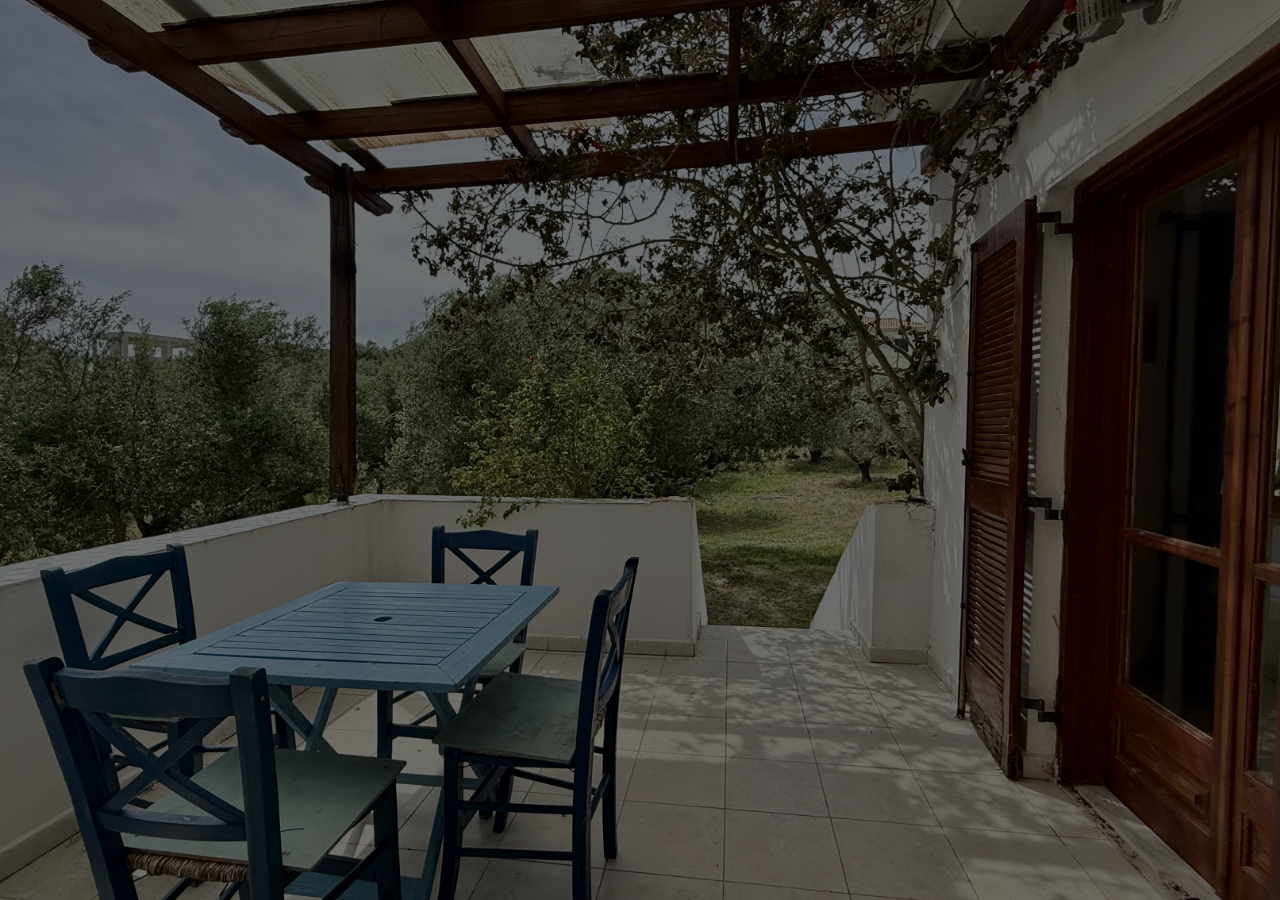
<file: index.html>
<!DOCTYPE html>
<html lang="en">
<head>
    <meta charset="UTF-8">
    <meta name="viewport" content="width=device-width, initial-scale=1.0">
    <link href="https://fonts.googleapis.com/css2?family=Roboto:wght@400;700&display=swap" rel="stylesheet">

        <!-- Other meta tags and links -->
        <link rel="stylesheet" href="https://cdnjs.cloudflare.com/ajax/libs/font-awesome/6.0.0-beta3/css/all.min.css">
    

    <title>Sea Breeze</title>
    <link rel="stylesheet" href="main.css">
</head>
<body>
    <!-- Main Content Section -->
    <div class="content-container">
        <!-- Language Selector -->
        <div id="google_translate_element" class="fade-in"></div>
      

        <h1 id="main-heading" class="fade-in" translate="no">
            Welcome to <br>Villa Gaia!
        </h1>
       

        <!-- Buttons -->
        <div class="button-container">
            <div class="button-item fade-in">
                <button class="round-btn" onclick="window.location.href='check_in.html'">
                    <img src="images/Checkin.png" alt="Check-In">
                </button>
                <span>Check-In <br> </span>
            </div>

            <div class="button-item fade-in">
                <button class="round-btn" onclick="showWifiCodeBox()">
                    <img src="images/wifi2.png" alt="Wifi">
                </button>
                <span>WiFi Code</span>
            </div>
            
            <!-- Hidden Wifi Code Box -->
            <div id="wifiCodeBox" style="display:none; padding: 10px; background-color: #0e0d0d; border: 1px solid #ccc; width: 200px; height: auto; max-width: 100%; text-align: center; position: fixed; top: 50%; left: 50%; transform: translate(-50%, -50%);">
                <p> Network: <strong>Seabreezegr</strong></p> <br>
                <p> Password: <strong>seabreeze1</strong></p>
                <button onclick="hideWifiCodeBox()">EXIT</button>
            </div>

            <div class="button-item fade-in">
                <button class="round-btn" onclick="showCodeBox()">
                    <img src="images/Key lock Heavenmono.jpg" alt="Wifi">
                </button>
                <span>Entrance code</span>
            </div>
            
            <!-- Hidden Code Box -->
            <div id="codeBox" style="display:none; padding: 10px; background-color: #0e0d0d; border: 1px solid #ccc; width: 200px; height: auto; max-width: 100%; text-align: center; position: fixed; top: 50%; left: 50%; transform: translate(-50%, -50%);">
              
                <p>Entrance code: <strong>1701</strong></p>
                <button onclick="hideCodeBox()">EXIT</button>
            </div>
            
            
            <div class="button-item fade-in">
                <a href="https://maps.app.goo.gl/jh9ccb9MpAp8rrJz7">
                    <img src="images/map.jpg" alt="Mobi" class="round-btn">
                    <span>Map</span>
                </a>
            </div>
            <div class="button-item fade-in">
                <a href="https://messinia.mobi/el">
                    <img src="images/optiki-tautotita_2.jpg" alt="Mobi" class="round-btn">
                    <span style="display:block;">Tourist<br>Guide</span>
                </a>
            </div>
            
            <div class="button-item fade-in">
                <a href="contacts.html">
                    <button class="round-btn">
                        <img src="images/pngtree-circle-phone-call-icon-in-black-color-png-image_6596895.png" alt="Map">
                    </button>
                    <span>Contacts</span>
                </a>
            </div>
        </div>
    </div>

    <!-- Footer -->
    <div class="footer fade-in">
       
        
        <!-- Social Media Links -->
      
        <p>&copy; 2025 GP Creations. All rights reserved.</p>
    </div>

    <script src="script.js"></script>
    <script src="script.js"></script>
    <script type="text/javascript">
        function googleTranslateElementInit() {
            new google.translate.TranslateElement({
                pageLanguage: 'en',
                includedLanguages: 'en,en,el,it,pt,ro,es,fr,ka,de,cs,hy,sq,ru', // Add more languages as needed
                layout: google.translate.TranslateElement.InlineLayout.SIMPLE
            }, 'google_translate_element');
        }
    </script>
    <script type="text/javascript" src="https://translate.google.com/translate_a/element.js?cb=googleTranslateElementInit"></script>

</body>
</file>
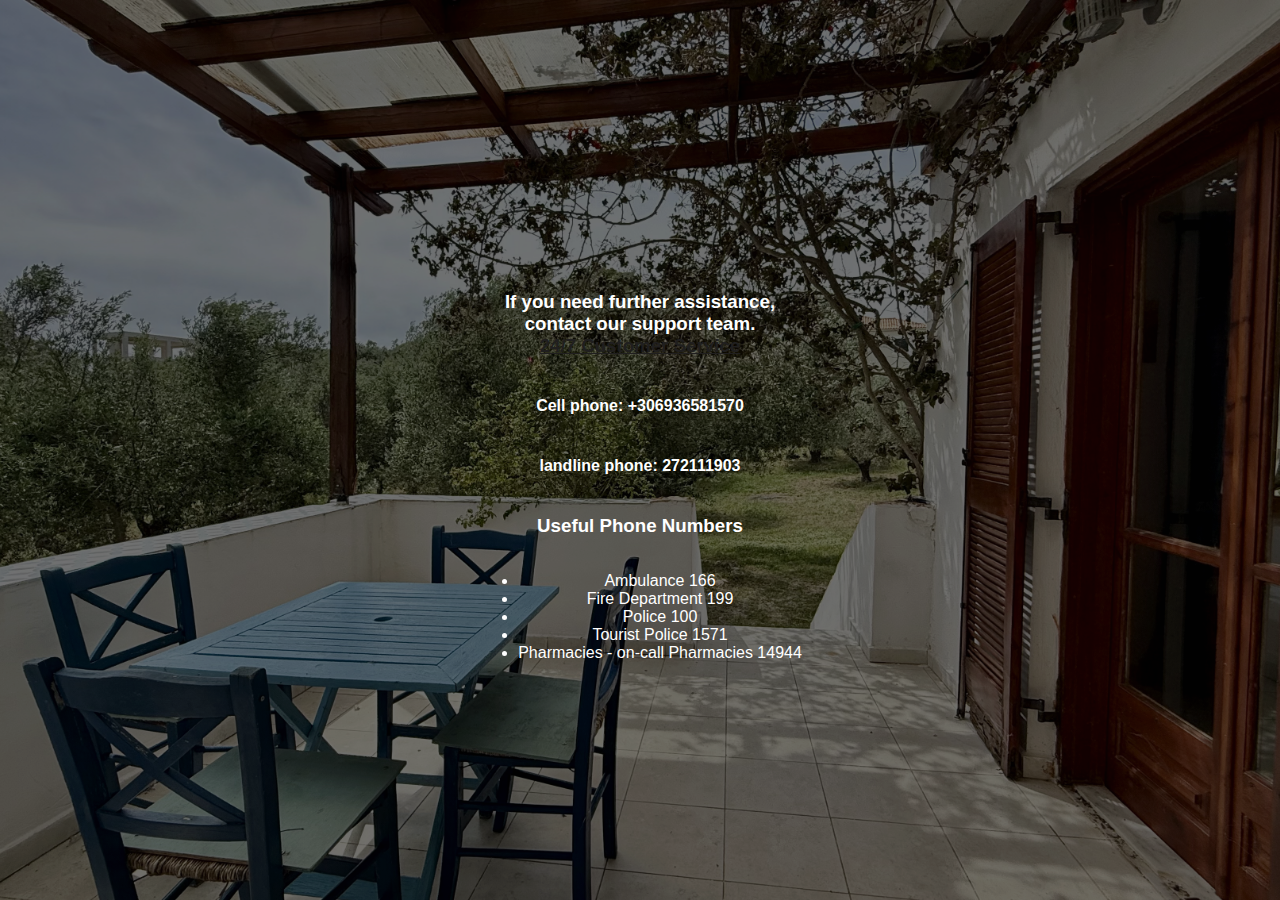
<file: contacts.html>
<!DOCTYPE html>
<html lang="en">
<head>
    <meta charset="UTF-8">
    <meta name="viewport" content="width=device-width, initial-scale=1.0">
    <link href="https://fonts.googleapis.com/css2?family=Roboto:wght@400;700&display=swap" rel="stylesheet">
    <link rel="stylesheet" href="https://cdnjs.cloudflare.com/ajax/libs/font-awesome/6.0.0-beta3/css/all.min.css">
    <title>Perla Homes</title>
    <link rel="stylesheet" href="main.css">
</head>
<body>
    <!-- Main Content Section -->
    <div class="content-container">

        <a href="index.html" class="home-button fade-in">
            <button>Home Page</button>
        </a>
        <!-- Language Selector -->
        <div id="google_translate_element" class="fade-in"></div>

        <h1 id="main-heading" class="fade-in">Useful Phone Numbers</h1>
        <h3>If you need further assistance,<br> contact our support team.<br>
          <a href="tel:6936581570">24/7 Customer Service</a><br>
          <h4>Cell phone: +306936581570</h4>
          <h4>landline phone: 272111903</h4>
          
           
           
        
            


        <h3>Useful Phone Numbers</h3>
        <ul>

            <li>Ambulance 166</li>
            <li>Fire Department 199</li>
            <li>Police 100</li>
            <li>Tourist Police 1571</li>
            <li>Pharmacies - on-call Pharmacies 14944</li>
          </ul> 
    </div>

    <!-- Footer -->
    <div class="footer fade-in">
       
        
        <!-- Social Media Links -->
        <div class="social-media">
            <a href="https://www.perlahomes.gr" target="_blank">
                <i class="fas fa-globe social-icon"></i>
            </a>
            <a href="https://www.facebook.com/PerlaHomesgr/" target="_blank">
                <i class="fab fa-facebook social-icon"></i>
            </a>
            <a href="https://www.instagram.com/yourprofile" target="_blank">
                <i class="fab fa-instagram social-icon"></i>
            </a>
        </div>
        <p>&copy; 2025 Perla Homes. All rights reserved.</p>
    </div>

    <script src="script.js"></script>
    <script src="script.js"></script>
    <script type="text/javascript">
        function googleTranslateElementInit() {
            new google.translate.TranslateElement({
                pageLanguage: 'en',
                includedLanguages: 'en,el,it,pt,ro,es,fr,ka,de,cs,hy,sq,ru', // Add more languages as needed
                layout: google.translate.TranslateElement.InlineLayout.SIMPLE
            }, 'google_translate_element');
        }
    </script>
    <script type="text/javascript" src="https://translate.google.com/translate_a/element.js?cb=googleTranslateElementInit"></script>

</body>
</file>
<file: main.css>
body, html {
    margin: 0;
    padding: 0;
    font-family: Arial, sans-serif;
    height: 100%;
    display: flex;
    flex-direction: column;
}

/* Background with image and overlay */
body {
    background-image: linear-gradient(rgba(0, 0, 0, 0.5), rgba(0, 0, 0, 0.5)), url(images/IMG_4557.jpg); /* Add a semi-transparent overlay */
    background-size: cover;
    background-position: center;
    background-attachment: fixed;
    color: white;
}

/* Semi-transparent overlay */
body::after {
    content: "";
    position: absolute;
    top: 0;
    left: 0;
    right: 0;
    bottom: 0;
    background: rgba(10, 10, 10, 0.1); /* Adjust this to change the contrast */
    z-index: -1; /* Places the overlay behind content */
}

/* Main Content */
.content-container {
    flex: 1;
    display: flex;
    flex-direction: column;
    justify-content: center;
    align-items: center;
    text-align: center;
    padding: 20px;
}

/* Language selector positioned at the top left */
#google_translate_element {
    position: absolute;
    top: 1px;
    left: 1px;
    z-index: 9999;
    padding: 5px;
    border: 1px solid #ccc; /* Optional border */
    border-radius: 5px; /* Optional rounded corners */
}

/* Button container */
.button-container {
    display: flex;
    justify-content: center;
    gap: 20px;
    margin-top: 10px;
    flex-wrap: wrap; /* Allows wrapping for smaller screens */
}

/* Styling for each button item */
.button-item {
    display: flex;
    flex-direction: column;
    align-items: center;
    text-align: center;
}

/* Pulse Animation for buttons */
@keyframes pulse {
    0% {
        transform: scale(1);
    }
    50% {
        transform: scale(1.1); /* Button grows */
    }
    100% {
        transform: scale(1); /* Button returns to original size */
    }
}

/* Styling for round buttons */
.round-btn {
    background-color: #eff5ef;
    color: white;
    border: none;
    padding: 0; /* Remove padding */
    border-radius: 50%;
    width: 75px;  /* Smaller width */
    height: 75px;  /* Smaller height */
    display: flex;
    justify-content: center;
    align-items: center;
    cursor: pointer;
    transition: background-color 0.3s, transform 0.2s, box-shadow 0.2s; /* Smooth transition */
    overflow: hidden; /* Ensure image stays inside the circle */
    margin-bottom: 8px; /* Space between button and text */
    animation: pulse 3s infinite; /* Reduced duration for better performance */
    animation-play-state: paused; /* Pause animation by default */
    will-change: transform; /* Hint to the browser for optimization */
}

/* Hover effect for the round buttons with bounce animation */
.round-btn:hover {
    background-color: #3d5e4d;
    transform: scale(1.1); /* Slight enlargement on hover */
    box-shadow: 0 6px 12px rgba(0, 0, 0, 0.3); /* Stronger shadow for hover */
    animation: bounce 0.3s ease; /* Apply bounce animation on hover */
    animation-play-state: running; /* Resume animation on hover */
}

@keyframes bounce {
    0% {
        transform: scale(1.1) translateY(0);
    }
    30% {
        transform: scale(1.1) translateY(-5px); /* Move upwards */
    }
    50% {
        transform: scale(1.1) translateY(0); /* Back to original position */
    }
    70% {
        transform: scale(1.1) translateY(-3px); /* Small move upwards */
    }
    100% {
        transform: scale(1.1) translateY(0); /* Final return to original position */
    }
}

/* Focus effect */
.round-btn:focus {
    outline: none;
    box-shadow: 0 0 10px rgba(255, 255, 255, 0.8); /* Focus outline for accessibility */
}

/* Image inside the button */
.round-btn img {
    width: 100%; /* Fill the button's width */
    height: 100%; /* Fill the button's height */
    object-fit: cover; /* Ensures the image covers the entire circle without distortion */
}

/* Button click effect */
button:active {
    transform: scale(0.98); /* Slight scale-down effect on click */
}

/* Text under the button */
.button-item span {
    color: white;
    font-size: 13px; /* Smaller text */
    font-weight: bold;
}

/* Footer */
.footer {
    /*background-color: rgb(140, 150, 144);*/ /* Optional: background for the footer */
    width: 100%;
    padding: 5px 0;
    text-align: center;
    color: #7c7979;
}

.footer p {
    margin: 0;
}

/* Logo Styling */
#logo {
    display: block;
    margin: 0 auto; /* Center the logo */
    max-width: 350px; /* Adjust the size as needed */
    height: auto; /* Keep the aspect ratio intact */
    padding-bottom: 20px;
   
}

/* Styling for h1 element */
#main-heading {
    font-family: 'Roboto', sans-serif; /* Use a nice, modern font like Roboto */
    font-size: 2rem; /* Adjust the size of the text */
    color: white; /* Make the text white */
    text-align: center; /* Center align the text */
    margin-top: 10px; /* Add some space between the logo and the heading */
    text-shadow: 2px 2px 4px rgba(0, 0, 0, 0.5); /* Optional: add shadow for better readability */
}

p {
    text-align: center; /* Centers the text */
    font-size: 1em;    /* Optional: adjust the font size */
    color: white;      /* Optional: ensure the text is white */
    margin-top: 5px;   /* Optional: add some spacing from the heading */
}

/* Define the animation for fade-in effect */
.fade-in {
    opacity: 0; /* Start as invisible */
    animation: fadeInAnimation 4s forwards; /* Apply animation */
}

@keyframes fadeInAnimation {
    0% {
        opacity: 0; /* Invisible at the start */
    }
    100% {
        opacity: 1; /* Fully visible at the end */
    }
}

/* Optional: Delay different elements to stagger their appearance */
#logo {
    animation-delay: 1s; /* Delay the logo by 0.5s */
}

#main-heading {
    animation-delay: 1.5s; /* Delay the heading by 1s */
}

.button-item {
    animation-delay: 2s; /* Delay buttons by 1.5s */
    animation-duration: 3s;
}

/* Optional: Make images inside the page responsive */
img1 {
    max-width: 100%;
    height: auto;
    display: block;
    margin: 0 auto;
    object-fit: contain; /* Ensures image is resized while maintaining aspect ratio */
}

/* Home Button Styling */
a {
    color: rgb(32, 31, 31); /* Change to any color you like */
}

.home-button {
    position: fixed;
    top: 50px; /* Distance from the top */
    right: 10px; /* Distance from the right */
    z-index: 1000; /* Ensure it's above other content */
}

.home-button button {
    background-color: #e0c188; /* Green background */
    color: white; /* White text */
    padding: 10px 10px; /* Some padding */
    border: none; /* No border */
    border-radius: 100px; /* Rounded corners */
    font-size: 16px;
    font-weight: 700;
    cursor: pointer;
}

.home-button button:hover {
    background-color: #0c0c0c; /* Darker green on hover */
}

.tourist-guide {
    display: block;
    white-space: pre-line;
}

.social-media {
    margin-top: 10px;
    display: flex;
    justify-content: center;
    gap: 20px;
    color: #7c7979; /* Set a default color for social media icons */
}
 
h1 {
    font-size: 2.5rem; /* Adjust the size of the text */
    color: white; /* Make the text white */
    text-align: center; /* Center align the text */
    margin-top: 10px; /* Add some space between the logo and the heading */
    margin-bottom: 20px; /* Add space between the heading and the buttons */
    padding-bottom: 50px;
    text-shadow: 2px 2px 4px rgba(0, 0, 0, 0.5); /* Optional: add shadow for better readability */
}
.social-icon {
    font-size: 30px;  /* Size of the icons */
    color: #7c7979;      /* Icon color */
    transition: transform 0.3s ease-in-out, color 0.3s ease-in-out;
}

.social-icon:hover {
    transform: scale(1.1);  /* Slightly enlarge the icon on hover */
    color: #0077b5;         /* Change color on hover (blue for Facebook) */
}

.social-media a:nth-child(2) .social-icon:hover {
    color: #e4405f;  /* Change color on hover (red/pink for Instagram) */
}
</file>
